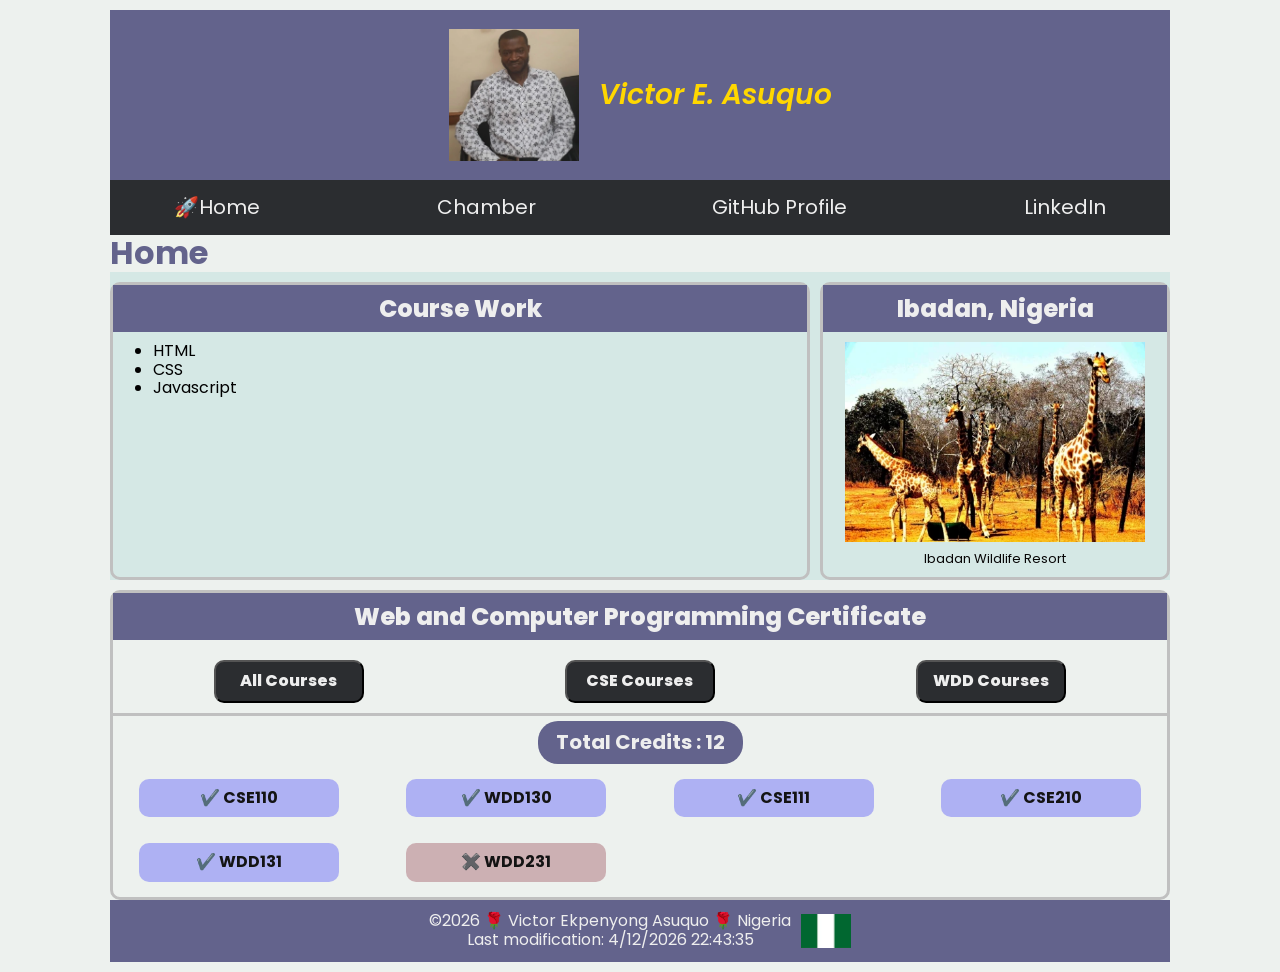
<file: index.html>
<!DOCTYPE html>
<html lang="en">
<head>
    <meta charset="utf-8">
    <meta name="viewport" content="width=device-width, initial-scale=1.0">
    <meta
      name="description"
      content="WDD 231 - Web Frontend Development I | Victor Asuquo | Course Home Page"
  >
  <meta name="author" content="Victor Asuquo">
  <link rel="preconnect" href="https://fonts.googleapis.com">
  <link rel="preconnect" href="https://fonts.gstatic.com" crossorigin>
  <link rel="shortcut icon" href="favicon.ico" type="image/x-icon">
  <link href="https://fonts.googleapis.com/css2?family=Poppins:wght@100;300;400;500&display=swap" rel="stylesheet">
  <link rel="stylesheet" href="styles/normalize.css">
  <link rel="stylesheet" href="styles/course.css">
  <script src="scripts/data.js" defer></script>
  <script src="scripts/course.js" defer></script>
  <title>WDD 231: Web Frontend Development I - Victor Asuquo</title>
</head>
<body>
    <header class="head">
        <div class="intro">
            <button id="menu" aria-label="menu"></button>
            <div class="intro2">
                <img src="images/victor.webp" alt="Victor Asuquo">
                <span class="name">Victor E. Asuquo</span>                        
            </div>            
        </div>
        <nav class="navbar">
            <a href="index.html" title="Homee" class="active">Home</a>
            <a href="index.html" title="Chamber">Chamber</a>
            <a href="https://vasuquo.github.io/wdd231" title="GitHub Profile">GitHub Profile</a>
            <a href="https://www.linkedin.com/in/victor-asuquo-7a004247" title="LinkedIn">LinkedIn</a>
        </nav>        
    </header>
    <main>
        <h1 id="h1tag">Home</h1>
        <div class="grid-container1">
            <section class="cwork">
              <h2 class="title">Course Work</h2>
              <div class="content">
                 <ul>
                    <li>HTML</li>
                    <li>CSS</li>
                    <li>Javascript</li>
                  </ul>  
              </div>                                          
            </section>
            <section class="place">
                <h2 class="title">Ibadan, Nigeria</h2>
                <img src="images/ibadanwild.webp" alt="Ibadan Wildlife">
                <p>Ibadan Wildlife Resort</p>
            </section>
        </div>        
        <section class="cert">
             <h2 class="title">Web and Computer Programming Certificate</h2>
             <div class="course-menu">
                <button class="all">All Courses</button>
                <button class="cse">CSE Courses</button>
                <button class="wdd">WDD Courses</button>
            </div>
            <p class="credit"></p>
            <div class="courses"></div>
         </section>
        
        
    </main>
    <footer>
        <div class="loc">
            <div>
                <p id="currentyear"></p>
                <p id="lastModified"></p>            
            </div>
            <img src="images/nigerian.webp" alt="Nigerian flag">            
        </div>        
        
    </footer>    
</body>
</html>
</file>
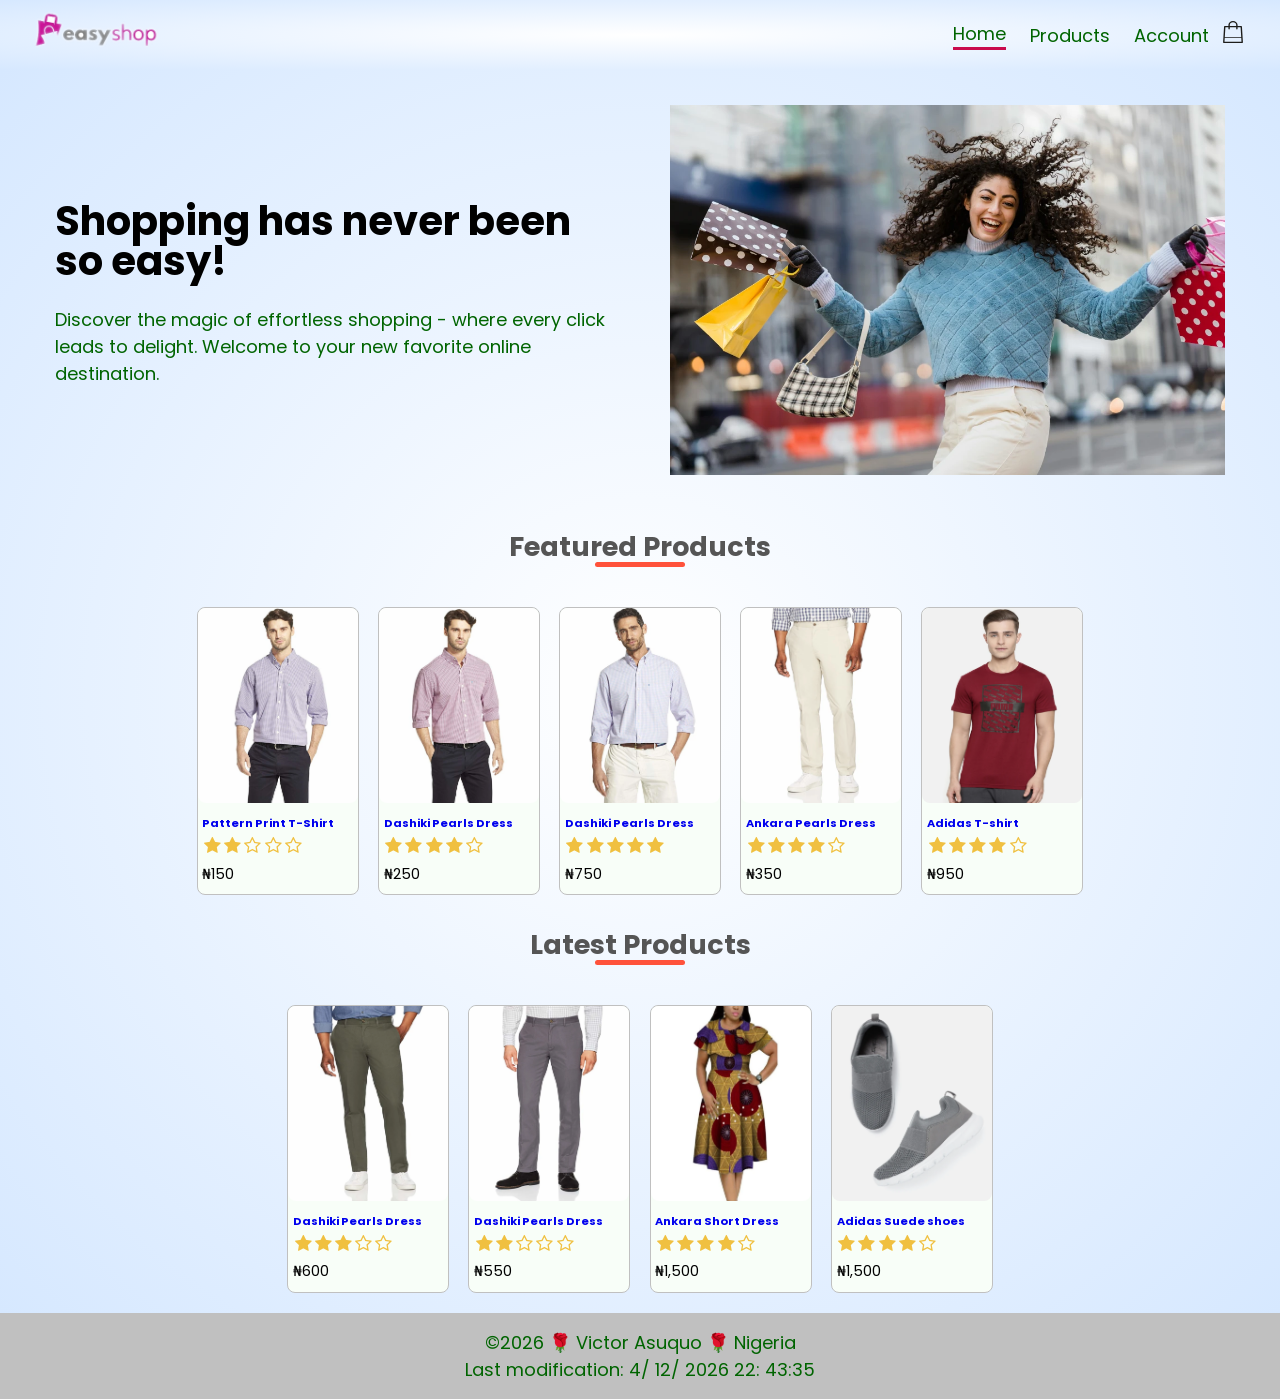
<file: project/index.html>
<!DOCTYPE html>
<html lang="en">
    <head>
        <title>eCommerce Website - Victor Asuquo</title>
        <meta charset="utf-8">
        <meta name="viewport" content="width=device-width, initial-scale=1">
        <meta name="description" content="WDD 231 Project - eCommerce Website - Victor Asuquo">
        <meta name="author" content="Victor Asuquo">
        <meta property="og:title" content="Easyshop eCommerce Website">
        <meta property="og:type" content="website">
        <meta property="og:url" content="https://vasuquo.github.io/wdd231/project">
        <meta property="og:image" content="https://vasuquo.github.io/wdd231/project/images/logo.webp">   
        <meta property="og:description" content="At EasyShopping we provide online shopping facilities, giving clients means to shop anywhere in the world that they are located.">    
        <link rel="icon" href="./favicon.ico" type="image/x-icon">
        <link rel="stylesheet" href="https://cdnjs.cloudflare.com/ajax/libs/font-awesome/4.7.0/css/font-awesome.min.css">
        <link rel="preconnect" href="https://fonts.googleapis.com">
        <link rel="preconnect" href="https://fonts.gstatic.com" crossorigin>
        <link href="https://fonts.googleapis.com/css2?family=Poppins:ital,wght@0,100;0,200;0,300;0,400;0,500;0,600;0,700;0,800;0,900;1,100;1,200;1,300;1,400;1,500;1,600;1,700;1,800;1,900&display=swap" rel="stylesheet">
        <link href="styles/ecommerce.css" rel="stylesheet">
        <script src="scripts/ecommerce.js" defer></script>
    </head>
    <body id="Home">
        <header>
            <div class="container">
                <a href="index.html"><img id="logo" src="images/logo.webp" alt="eCommerce Logo"></a>                                
                <div class="layer">
                    <nav>  
                        <ul class="navigation">
                            <li><a href="index.html" class="current">Home</a></li>
                            <li><a href="products.html">Products</a></li>
                            <li><a href="accounts.html">Account</a></li>                                        
                        </ul> 
                      </nav>
                      <div class="icons">
                        <a class="cart-link" href="cart.html"><img id="bag" src="images/cart.svg" alt="Cart"><span class="badge"></span></a> 
                        <img id="menu" src="images/hamburger.svg" alt="menu">
                        <div class="user"></div>  
                      </div>                                    
                </div>  
                             
            </div>            
        </header>
        <main>
            <div class="container">
                <section class="caption">
                    <div class="quote">  
                        <h1>Shopping has never been so easy!</h1>
                        <p>Discover the magic of effortless shopping - where every click leads to delight. Welcome to your new favorite online destination.</p>                        
                    </div>                
                    <div class="hero">
                        <picture>
                            <source media="(min-width: 1000px)" srcset="images/hero2-large.webp">
                            <source media="(min-width: 500px)" srcset="images/hero-medium.webp">
                            <img src="images/hero-small.webp" alt="eCommerce image" width="500" height="500">
                        </picture>
                    </div>
                </section>
                <section class="featured-products">
                    <h2 class="title">Featured Products</h2>
                    <div class="f-products center">
                    </div>
                </section>
                <section class="Latest-products">
                    <h2 class="title">Latest Products</h2>
                    <div class="l-products center">
                    </div>
                </section>
            </div>            
        </main>
        <footer>
            <div class="container">
                <p id="copyright"></p>
                <p id="modification"></p>
            </div>            
        </footer>    
    </body>
</html>
</file>
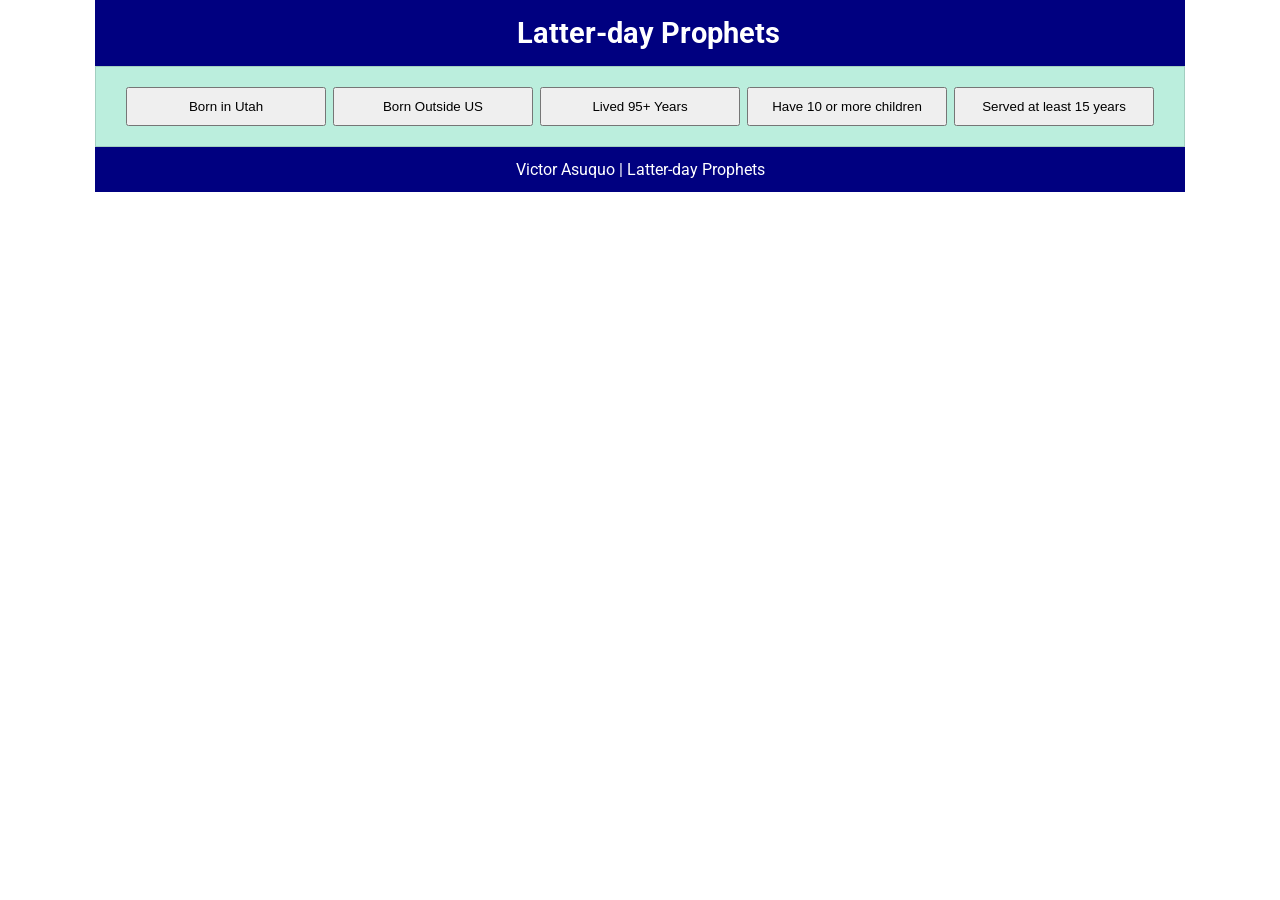
<file: prophets.html>
<!DOCTYPE html>
<html lang="en">
<head>
    <meta charset="utf-8">
    <meta name="viewport" content="width=device-width, initial-scale=1.0">
    <meta
      name="description"
      content="WDD 231 - Web Frontend Development I | Victor Asuquo | Latter-day Prophets"
  >
  <meta name="author" content="Victor Asuquo">
  <link rel="preconnect" href="https://fonts.googleapis.com">
  <link rel="preconnect" href="https://fonts.gstatic.com" crossorigin>
  <link href="https://fonts.googleapis.com/css2?family=Roboto:ital,wght@0,100..900;1,100..900&display=swap" rel="stylesheet">
  <link rel="stylesheet" href="./styles/prophets.css">
  <script src="./scripts/prophets.js" defer></script>
  
</head>
<body>
    <header>
        <h1>Latter-day Prophets</h1>
      </header>
      <main>
        <div class="btns">
            <button class="btn1">Born in Utah</button>
            <button class="btn2">Born Outside US</button>
            <button class="btn3">Lived 95+ Years</button>
            <button class="btn4">Have 10 or more children</button>
            <button class="btn5">Served at least 15 years</button>
        </div>
        <div id="cards"></div>
      </main>
      <footer>
        Victor Asuquo | Latter-day Prophets
      </footer>
    
</body>
</html>
</file>
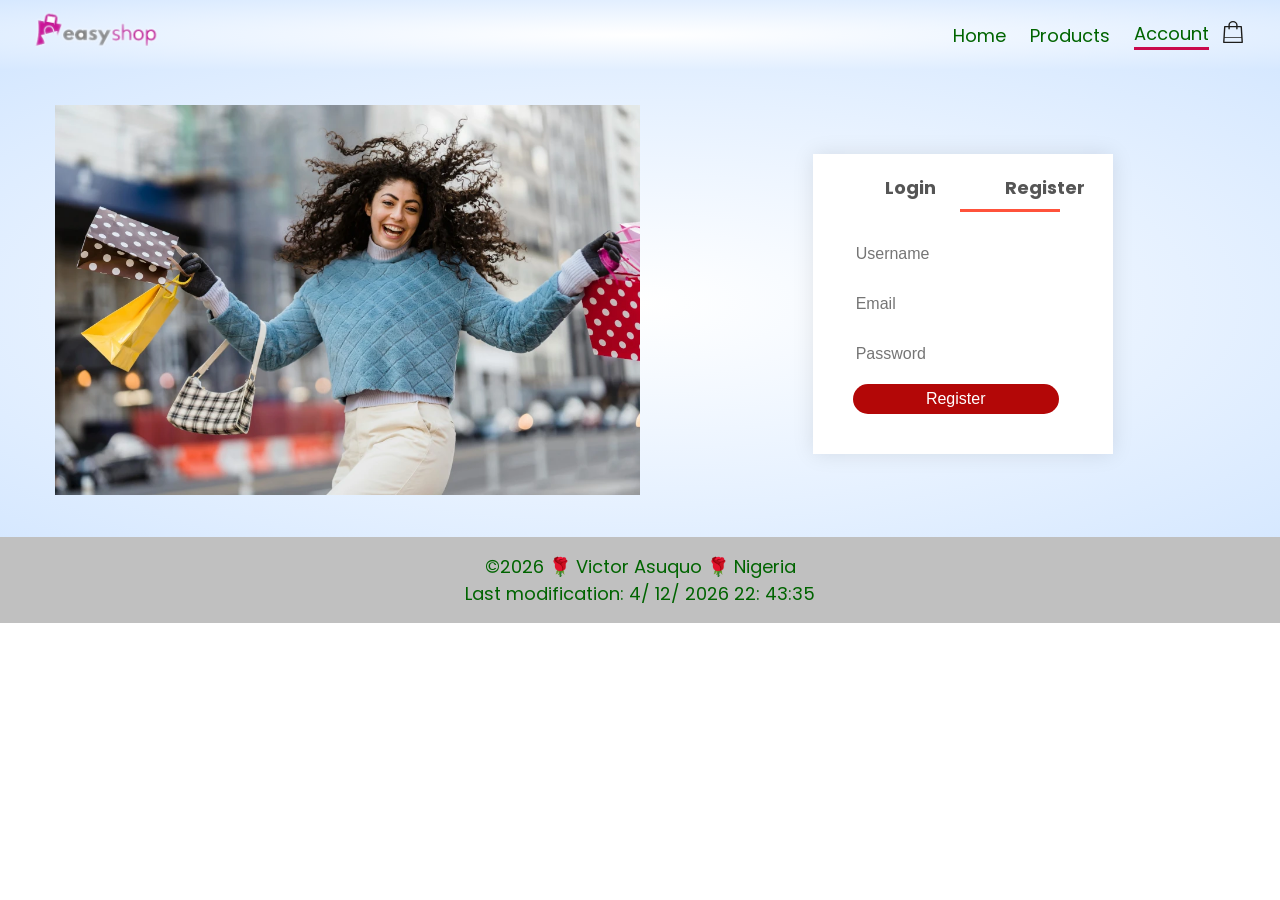
<file: project/accounts.html>
<!DOCTYPE html>
<html lang="en">
    <head>
        <title>eCommerce Website - Victor Asuquo</title>
        <meta charset="utf-8">
        <meta name="description" content="WDD 231 Project - eCommerce Website - Victor Asuquo">
        <meta name="author" content="Victor Asuquo">
        <meta property="og:title" content="Easyshop eCommerce Website">
        <meta property="og:type" content="website">
        <meta property="og:url" content="https://vasuquo.github.io/wdd231/project">
        <meta property="og:image" content="https://vasuquo.github.io/wdd231/project/images/logo.webp">   
        <meta property="og:description" content="At EasyShopping we provide online shopping facilities, giving clients means to shop anywhere in the world that they are located.">
        <link rel="icon" href="./favicon.ico" type="image/x-icon">
        <link rel="preconnect" href="https://fonts.googleapis.com">
        <link rel="preconnect" href="https://fonts.gstatic.com" crossorigin>
        <link href="https://fonts.googleapis.com/css2?family=Poppins:ital,wght@0,100;0,200;0,300;0,400;0,500;0,600;0,700;0,800;0,900;1,100;1,200;1,300;1,400;1,500;1,600;1,700;1,800;1,900&display=swap" rel="stylesheet">
        <link href="styles/ecommerce.css" rel="stylesheet">
        <script src="scripts/ecommerce.js" defer></script>
    </head>
    <body id="Accounts">
        <header>
            <div class="container">
                <a href="index.html"><img id="logo" src="images/logo.webp" alt="eCommerce Logo"></a>  
                <div class="layer">
                    <nav>  
                        <ul class="navigation">
                            <li><a href="index.html">Home</a></li>
                            <li><a href="products.html">Products</a></li>
                            <li><a href="accounts.html" class="current">Account</a></li>                                        
                        </ul> 
                      </nav>
                      <div class="icons">
                        <a class="cart-link" href="cart.html"><img id="bag" src="images/cart.svg" alt="Cart"><span class="badge"></span></a> 
                        <img id="menu" src="images/hamburger.svg" alt="menu">
                        <div class="user"></div>  
                      </div>                                    
                </div>                               
            </div>            
        </header>
        <main>
            <div class="container">
                <section class="caption">                    
                    <div class="hero">
                        <picture>
                            <source media="(min-width: 1000px)" srcset="images/hero2-large.webp">
                            <source media="(min-width: 500px)" srcset="images/hero-medium.webp">
                            <img src="images/hero-small.webp" alt="eCommerce image" width="500" height="500">
                        </picture>
                    </div>
                    <div class="form-container">  
                        <div class="form-btn">
                            <span id="login">Login</span>
                            <span id="register">Register</span>
                            <hr id="indicator">
                        </div>
                        <form id="LoginForm" action="">
                            <input type="text" id="username" name="username" placeholder="Username" required>
                            <input type="password" name="password" placeholder="Password" required>
                            <input type="submit" name="login" value="Login" class="btn">
                            <a href="">Forget password</a>
                        </form>
                        <form id="RegForm" action="" method="get">
                            <input id="output" type="hidden">
                            <input type="text" name="username" placeholder="Username" required>
                            <input type="email" name="email" placeholder="Email" required>
                            <input type="password" name="password" placeholder="Password" required>
                            <input type="submit" name="register" value="Register" class="btn">                            
                        </form>
                    </div>                
                </section>                
            </div>            
        </main>
        <footer>
            <div class="container">
                <p id="copyright"></p>
                <p id="modification"></p>
            </div>            
        </footer>    
    </body>
</html>
</file>
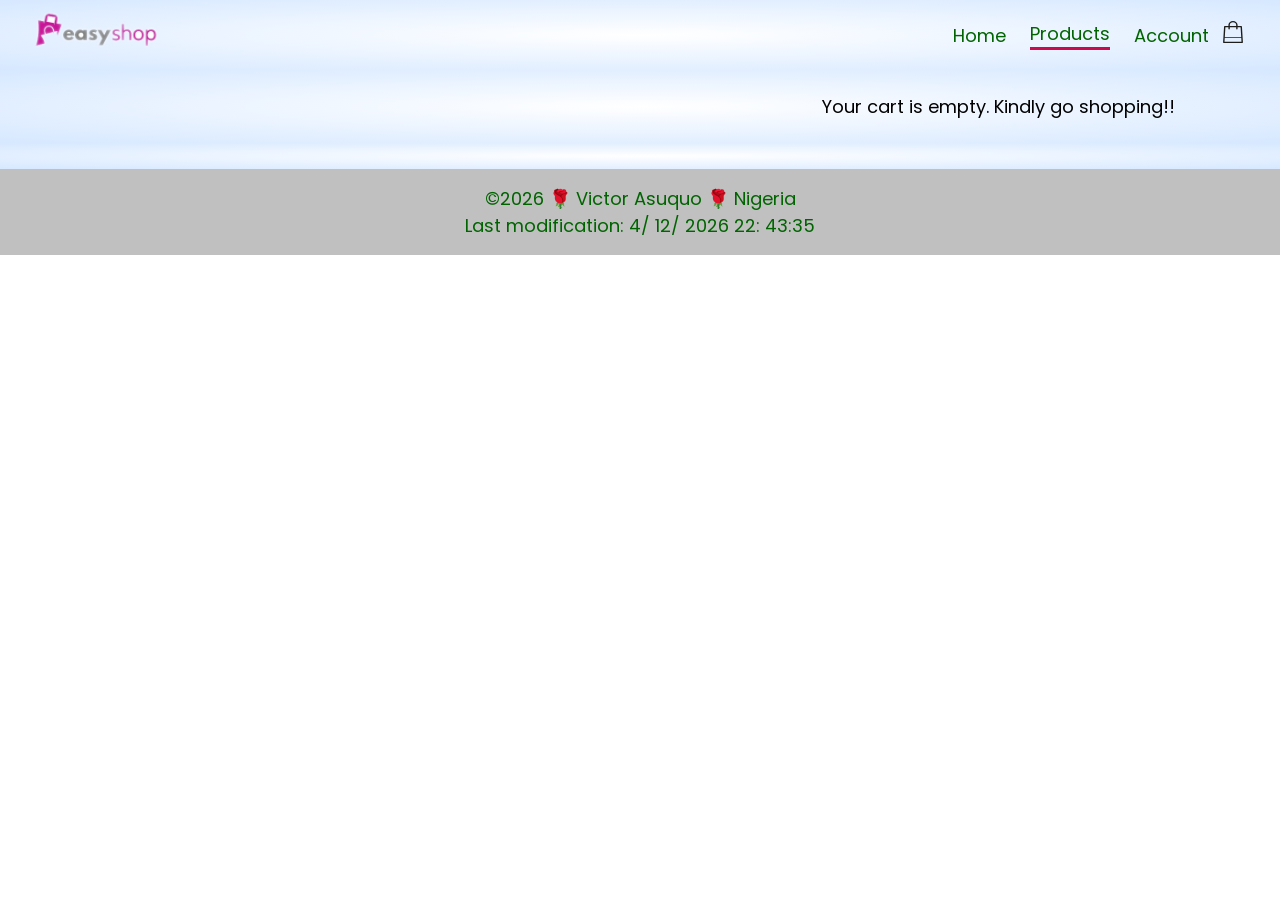
<file: project/cart.html>
<!DOCTYPE html>
<html lang="en">
    <head>
        <title>eCommerce Website - Victor Asuquo</title>
        <meta charset="utf-8">
        <meta name="viewport" content="width=device-width, initial-scale=1">
        <meta name="description" content="WDD 231 Project - eCommerce Website - Victor Asuquo">
        <meta name="author" content="Victor Asuquo">
        <meta property="og:title" content="Easyshop eCommerce Website">
        <meta property="og:type" content="website">
        <meta property="og:url" content="https://vasuquo.github.io/wdd231/project">
        <meta property="og:image" content="https://vasuquo.github.io/wdd231/project/images/logo.webp">   
        <meta property="og:description" content="At EasyShopping we provide online shopping facilities, giving clients means to shop anywhere in the world that they are located.">
        <link rel="icon" href="./favicon.ico" type="image/x-icon">
        <link rel="preconnect" href="https://fonts.googleapis.com">
        <link rel="preconnect" href="https://fonts.gstatic.com" crossorigin>
        <link href="https://fonts.googleapis.com/css2?family=Poppins:ital,wght@0,100;0,200;0,300;0,400;0,500;0,600;0,700;0,800;0,900;1,100;1,200;1,300;1,400;1,500;1,600;1,700;1,800;1,900&display=swap" rel="stylesheet">
        <link href="styles/ecommerce.css" rel="stylesheet">
        <script src="scripts/ecommerce.js" defer></script>
    </head>
    <body id="Cart">
        <header>
            <div class="container">
                <a href="index.html"><img id="logo" src="images/logo.webp" alt="eCommerce Logo"></a>                                
                <div class="layer">
                    <nav>  
                        <ul class="navigation">
                            <li><a href="index.html">Home</a></li>
                            <li><a href="products.html" class="current">Products</a></li>
                            <li><a href="accounts.html">Account</a></li>                                        
                        </ul> 
                      </nav>
                      <div class="icons">
                        <a class="cart-link" href="cart.html"><img id="bag" src="images/cart.svg" alt="Cart"><span class="badge"></span></a>                        
                        <img id="menu" src="images/hamburger.svg" alt="menu"> 
                        <div class="user"></div>                         
                      </div> 
                                                         
                </div>                              
            </div>            
        </header>
        <main>
            <div class="container  cart-page">
                <table>
                    
                </table>

            </div>
            <div class="container cart-page total-price">
                <table></table>
            </div>
        
        </main>
        <footer>
            <div class="container">
                <p id="copyright"></p>
                <p id="modification"></p>
            </div>            
        </footer>        
    </body>
</html>
</file>
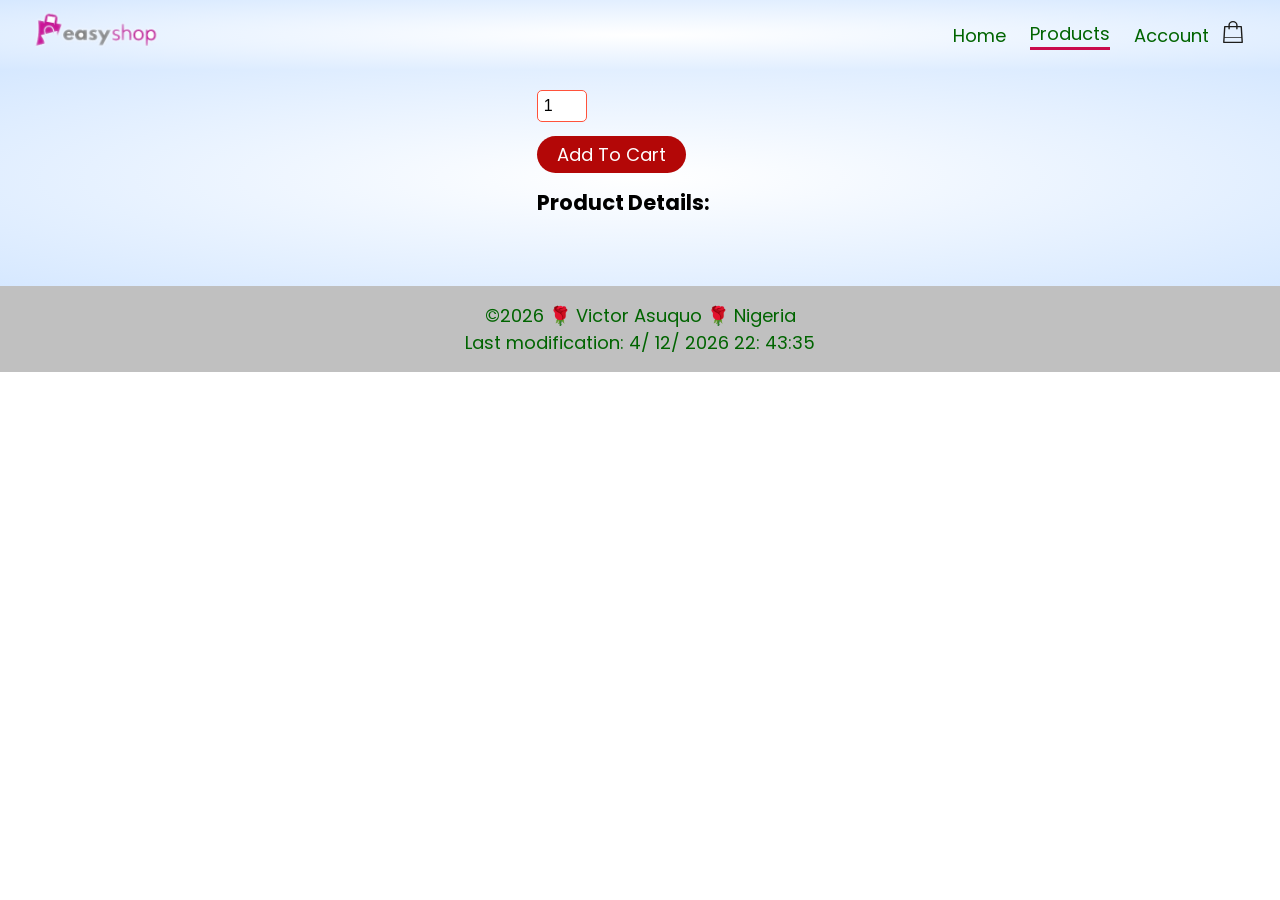
<file: project/product.html>
<!DOCTYPE html>
<html lang="en">
    <head>
        <title>eCommerce Website - Victor Asuquo</title>
        <meta charset="utf-8">
        <meta name="viewport" content="width=device-width, initial-scale=1">
        <meta name="description" content="WDD 231 Project - eCommerce Website - Victor Asuquo">
        <meta name="author" content="Victor Asuquo">
        <meta property="og:title" content="Easyshop eCommerce Website">
        <meta property="og:type" content="website">
        <meta property="og:url" content="https://vasuquo.github.io/wdd231/project">
        <meta property="og:image" content="https://vasuquo.github.io/wdd231/project/images/logo.webp">   
        <meta property="og:description" content="At EasyShopping we provide online shopping facilities, giving clients means to shop anywhere in the world that they are located.">
        <link rel="icon" href="./favicon.ico" type="image/x-icon">
        <link rel="stylesheet" href="https://cdnjs.cloudflare.com/ajax/libs/font-awesome/4.7.0/css/font-awesome.min.css">
        <link rel="preconnect" href="https://fonts.googleapis.com">
        <link rel="preconnect" href="https://fonts.gstatic.com" crossorigin>
        <link href="https://fonts.googleapis.com/css2?family=Poppins:ital,wght@0,100;0,200;0,300;0,400;0,500;0,600;0,700;0,800;0,900;1,100;1,200;1,300;1,400;1,500;1,600;1,700;1,800;1,900&display=swap" rel="stylesheet">
        <link href="styles/ecommerce.css" rel="stylesheet">
        <script src="scripts/ecommerce.js" defer></script>
    </head>
    <body id="Product">
        <header>
            <div class="container">
                <a href="index.html"><img id="logo" src="images/logo.webp" alt="eCommerce Logo"></a>                                
                <div class="layer">
                    <nav>  
                        <ul class="navigation">
                            <li><a href="index.html">Home</a></li>
                            <li><a href="products.html" class="current">Products</a></li>
                            <li><a href="accounts.html">Account</a></li>                                        
                        </ul> 
                      </nav>
                      <div class="icons">
                        <a class="cart-link" href="cart.html"><img id="bag" src="images/cart.svg" alt="Cart"><span class="badge"></span></a> 
                        <img id="menu" src="images/hamburger.svg" alt="menu">
                        <div class="user"></div> 
                      </div>                                    
                </div> 
                             
            </div>            
        </header>
        <main>
            <div class="container">
                    <section class="show-case">
                    <div class="product-img">                        
                    </div>
                    <div class="product-details"> 
                        <h1></h1> 
                        <h3 class="price"></h3> 
                        <h4 class="rating"></h4>                   
                        <input type="number" value="1" id="qty" name="qty">
                        <a href="" class="btn">Add To Cart</a>                                                                            
                        <h3 class="pd">Product Details:</h3>
                        <p></p>
                    </div>                                    
                </section>
            </div>            
        </main>
        <footer>
            <div class="container">
                <p id="copyright"></p>
                <p id="modification"></p>
            </div>            
        </footer>    
    </body>
</html>
</file>
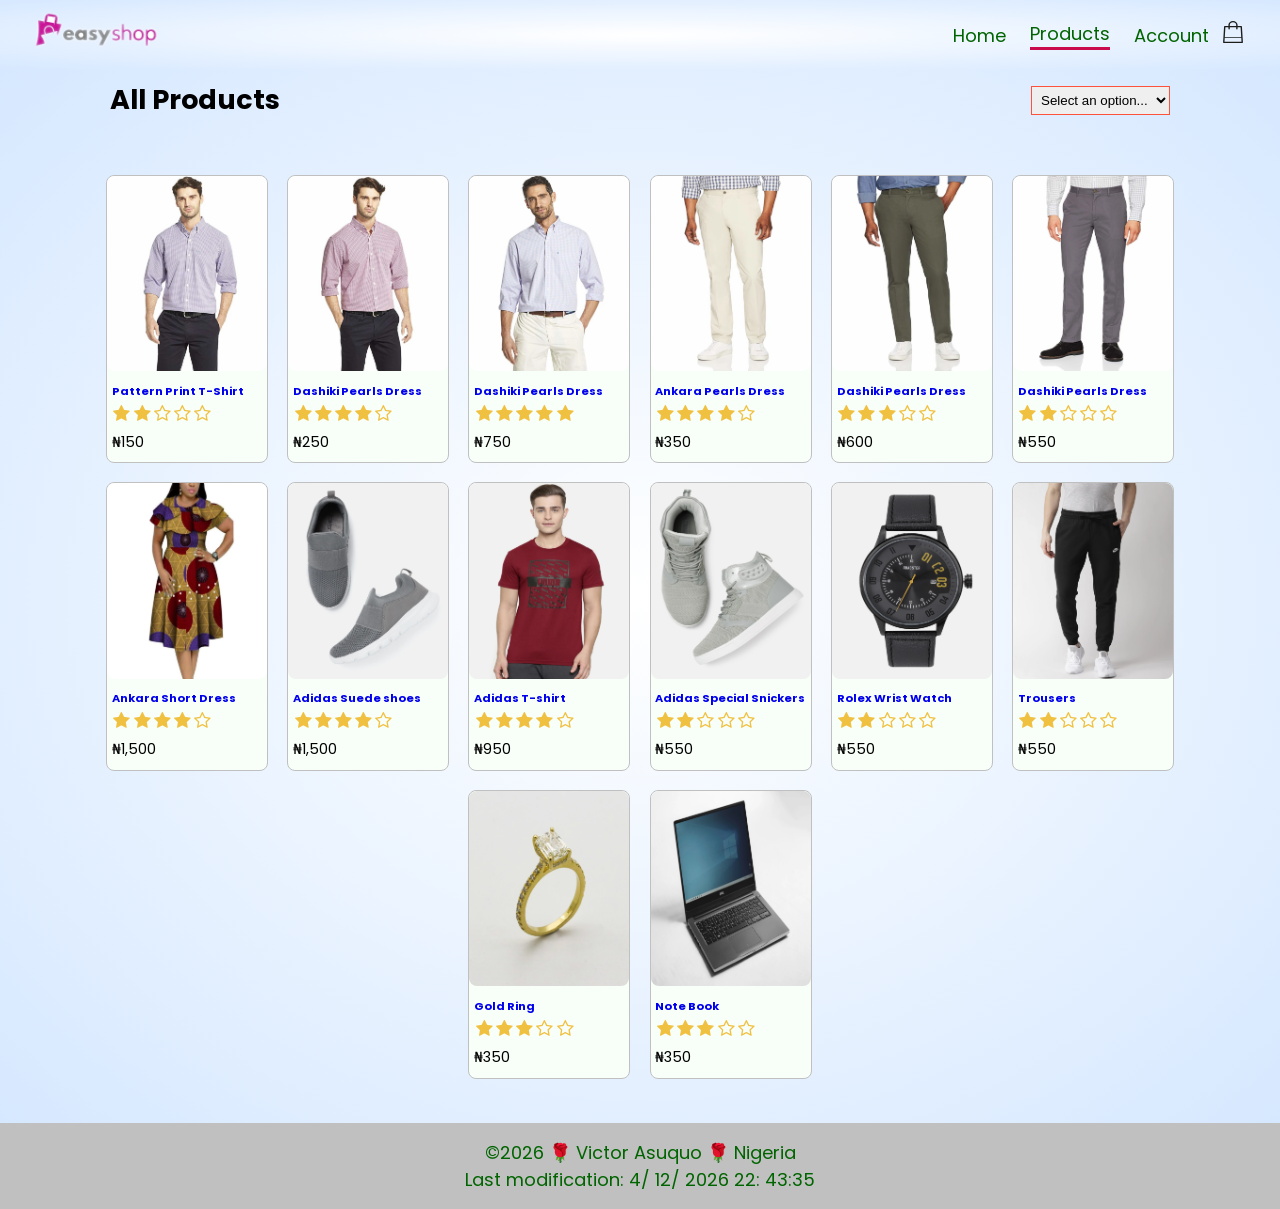
<file: project/products.html>
<!DOCTYPE html>
<html lang="en">
    <head>
        <title>eCommerce Website - Victor Asuquo</title>
        <meta charset="utf-8">
        <meta name="viewport" content="width=device-width, initial-scale=1">
        <meta name="description" content="WDD 231 Project - eCommerce Website - Victor Asuquo">
        <meta name="author" content="Victor Asuquo">
        <meta property="og:title" content="Easyshop eCommerce Website">
        <meta property="og:type" content="website">
        <meta property="og:url" content="https://vasuquo.github.io/wdd231/project">
        <meta property="og:image" content="https://vasuquo.github.io/wdd231/project/images/logo.webp">   
        <meta property="og:description" content="At EasyShopping we provide online shopping facilities, giving clients means to shop anywhere in the world that they are located.">
        <link rel="stylesheet" href="https://cdnjs.cloudflare.com/ajax/libs/font-awesome/4.7.0/css/font-awesome.min.css">
        <link rel="icon" href="./favicon.ico" type="image/x-icon">
        <link rel="preconnect" href="https://fonts.googleapis.com">
        <link rel="preconnect" href="https://fonts.gstatic.com" crossorigin>
        <link href="https://fonts.googleapis.com/css2?family=Poppins:ital,wght@0,100;0,200;0,300;0,400;0,500;0,600;0,700;0,800;0,900;1,100;1,200;1,300;1,400;1,500;1,600;1,700;1,800;1,900&display=swap" rel="stylesheet">
        <link href="styles/ecommerce.css" rel="stylesheet">
        <script src="scripts/ecommerce.js" defer></script>
    </head>
    <body id="Products">
        <header>
            <div class="container">
                <a href="index.html"><img id="logo" src="images/logo.webp" alt="eCommerce Logo"></a>                                
                <div class="layer">
                    <nav>  
                        <ul class="navigation">
                            <li><a href="index.html">Home</a></li>
                            <li><a href="products.html" class="current">Products</a></li>
                            <li><a href="accounts.html">Account</a></li>                                        
                        </ul> 
                      </nav>
                      <div class="icons">
                        <a class="cart-link" href="cart.html"><img id="bag" src="images/cart.svg" alt="Cart"><span class="badge"></span></a> 
                        <img id="menu" src="images/hamburger.svg" alt="menu">
                        <div class="user"></div>  
                      </div>                                    
                </div>
                             
            </div>            
        </header>
        <main>
            <div class="container">
                <div class="row">
                    <h2>All Products</h2>
                    <select name="category" id="category">
                        <option value="all">Select an option...</option>
                        <option value="mens">Men's Ware</option>
                        <option value="womens">Women's ware</option>
                        <option value="jewelries">Jewelries</option>
                        <option value="electronics">Electronics</option>
                        <option value="shoes">Shoes</option>                        
                        <option value="watches">Watches</option>
                    </select>
                </div>
                <section class="all-products caption">    
                    <div class="a-products center">
                    </div>
                </section>
                <dialog id="productDialog">                    
                        <section class="show-case">
                            <div class="product-img">                        
                            </div>
                            <div class="product-details"> 
                                <h1></h1> 
                                <h3 class="price"></h3> 
                                <h4 class="rating"></h4>                   
                                <input type="number" value="1" id="qty" name="qty">
                                <a href="" class="btn">Add To Cart</a>                                                                            
                                <h3 class="pd">Product Details:</h3>
                                <p></p>
                            </div>                                    
                        </section>
                        <button>x</button>                                       
                </dialog>
            </div>            
        </main>
        <footer>
            <div class="container">
                <p id="copyright"></p>
                <p id="modification"></p>
            </div>            
        </footer>    
    </body>
</html>
</file>
<file: styles/course.css>
* {
  padding: 0;
  margin: 0;
  box-sizing: border-box;
}

:root {
--body-color: #eee;
--footer-color: #f1e20adf;
--bg-color:  rgb(99, 99, 140);
--btn-bg-color: rgba(34, 36, 39, 0.953);
--hover-color: rgba(13, 175, 162, 0.788);
--body-bg: rgba(236, 240, 237, 0.911);
--active-color: gold;
}

.poppins-thin {
  font-family: "Poppins", sans-serif;
  font-weight: 100;
  font-style: normal;
}

.poppins-light {
  font-family: "Poppins", sans-serif;
  font-weight: 300;
  font-style: normal;
}

.poppins-regular {
  font-family: "Poppins", sans-serif;
  font-weight: 400;
  font-style: normal;
}

.poppins-medium {
  font-family: "Poppins", sans-serif;
  font-weight: 500;
  font-style: normal;
}

body {
  max-width: 1060px;
  color: var(--body-color);
  margin: 10px auto;
  background-color: var(--body-bg);
  font-family: "Poppins", sans-serif;
  font-size: 16px;
}

.intro {
  display: flex;
  flex-direction: column;
  background: var(--bg-color);
  height: 150px;
}

#menu {
  font-size: 1.4rem;
  border: 0;
  background: none;
  color: var(--body-color);
  align-self: flex-end;
}
  
#menu::before {
  content: "☰";
}
  
#menu.open::before {
  content: "❎";
}

#h1tag {
  color: var(--bg-color);
  margin: 0;
}

#h1tag h1 {
  font-size: 20px;
}
        
.intro img {
  width: 120px;
}

.name {
  color: var(--active-color);
  font-size: 28px;
  font-style: italic;
  font-weight: 600;
}

.intro2 {
  display: flex;
  flex-direction: row;
  justify-content: space-around;
  align-items: center;
}

.intro2 h1 {
  font-size: 24px;
}

.navbar {
  padding: 1rem 4rem;
  font-size: 20px;
  display: flex;
  flex-direction: column;
  background-color: var(--bg-color);
  align-items: flex-end;
}

.navbar a {
  display: none;
  text-decoration: none;
  color: var(--body-color);
}

.navbar a:hover, .navbar a:active {
  font-weight: 500;
  color: var(--hover-color);
}


.open a {
display: block;
padding: 0.65rem;
text-align: right;
text-decoration: none;
transition: 0.5s;
}
.cwork, .place, .cert {
  margin-top: 10px;
}

.content {
  height: 150px;
}

.cwork h2, .place h2, .cert h2 {
  background-color: var(--bg-color);
}


.cwork, .place, .cert {
  border: silver solid;
  border-radius: 10px;
}


.place {
  display: flex;
  flex-direction: column;
}

.title {
  font-weight: 800;
  text-align: center;
  padding: 10px 0;
  margin-bottom: 10px;
}

.content {
  color: black;
  margin-left: 40px;
}


.place img {
  width: 300px;
  align-self: center;
}

.place p {
  font-size: small;
  color: rgb(7, 6, 6);
  text-align: center;
  margin: 10px 0;
}

.course-menu {
  display: flex;
  justify-content: space-around;
  align-items: center;
  padding: 10px 0;
  border-bottom: silver solid;
}

button {
  width: 150px;
  background-color: var(--btn-bg-color);
  color: var(--body-color);
  padding: 10px 10px;
  font-weight: 800;
  cursor: pointer;
  border-radius: 10px;
}

button:hover {
  background: var(--hover-color);
}

.courses {       
  display: block;
  margin: 10px 0;
}


footer {
padding: 0.8rem;
background: var(--bg-color);
}

footer p {
color: var(--body-color);
text-align: center;
}

footer img {
  width: 50px;
}

.loc {
  display: flex;
  align-items: center;
  justify-content: center;
  gap: 10px;
}

#lastModified {
color: var(--body-color);
}

.grid-container1 {
  display: grid;
  grid-template-columns: 1fr;
  column-gap: 10px;
}

.credit {
  padding: 10px 18px;
  background-color: var(--bg-color);
  color: var(--body-color);
  text-align: center;
  max-width: fit-content;
  border-radius: 20px;
  margin: 5px auto;
  font-weight: 700;
  font-size: 20px;
  width: 250px;
}

.box {
  padding: 10px;
  margin: 5px;
  text-align: center;
  font-weight: 700;
  
}

.box1 {
  background-color: rgba(0, 0, 255, 0.265);
  color: #141414;
  border-radius: 10px;
}

.box2 {
  background-color: rgba(117, 5, 24, 0.274);
  color: #131313;
  border-radius: 10px;
}

.active::before { 
	content: "🚀";  
}


@media screen and (min-width: 600px) { 

  .box1, .box2 {
    width: 200px;
  }

  .intro {
    display: flex;
    align-items: center;
    justify-content: center;
    gap: 20px;
    background: var(--bg-color);
    height: 170px;
  }

  .intro2 {
    gap: 20px;
  }

  .intro2 h1 {
    font-size: 32px;
  }
        
  
  .intro img {
    width: 130px;
  }
  
  
  #menu {
    display: none; 
  }

  .navbar {
      padding: 1rem 4rem;
      font-size: 20px;
      background-color: rgba(34, 36, 39, 0.953);
      display: flex;
      flex-direction: row;
      justify-content: space-between;
      align-items: center;
    }

  .navbar a {
      display: block;
      text-decoration: none;
      color: #eee;
    }

    .grid-container1 {
      display: grid;
      grid-template-columns: 2fr 1fr;
      gap: 10px;
      background-color: rgba(102, 184, 184, 0.171);
    }

    .courses {       
      justify-items: center;
      display: grid;
      gap: 1rem;
      grid-template-columns: repeat(auto-fit, minmax(250px, 1fr));
  }
}
</file>
<file: project/styles/ecommerce.css>
:root {
    --primary-color: darkgreen;
    --secondary-color: #555;
    --underline-color: #ff523b;
    --rating-color: #f0c040;
    --btn-bg-color: #b30707;
    --btn-color: #fff;
    --footer-bg-color: #00008b;
    --form-border:  #c0c0c0;
    --card-border: 0.1rem #c0c0c0 solid;
    --card-bg-color: #f8fef8;
}

* {
    margin: 0;
    padding: 0;
    box-sizing: border-box;
}

body {    
    font-family: 'Poppins', sans-serif;
    font-size: 18px;
    
    
}

.container {        
    padding: 10px 30px;   
    max-width: 1300px;     
    margin: 0 auto;    
    background: radial-gradient(#fff, rgb(214, 232, 255)); 
      
}

header .container img {
    width: 130px;
    height: auto;
    cursor: pointer;
}

header .container {        
    display: flex;
    flex-direction: row;
    align-items: center;
    justify-content: space-between;   
}


.layer {
    display: flex;
    flex-direction: row;
    align-items: center;
}

.icons {
    display: flex;
    flex-direction: row;
    align-items: center;
    justify-content: right;
}

.user {
    padding-left: 5px;
    color: var(--primary-color);
    display: inline-block;
    position: relative;
}

.user-content {
    display: none;
    position: absolute;
    right: 0;
    z-index: 1;
}

.user:hover .user-content {
    display: block;
}

nav {
    position: relative;
}

.navigation {        
    position: absolute; 
    top: 1rem;
    right: -4.5rem;
    display: flex;
    flex-direction: column; 
    list-style: none;   
}

.navigation li {
    padding: 0 12px;
}


#bag {
    width: 24px;
    cursor: pointer;  
}

#menu {
    width: 55px;
    cursor: pointer;
}

.navigation li a {
  display: none;
  text-align: right;
  text-decoration: none;
  color: var(--primary-color);
}

.caption.open {
    padding-top: 100px;
}

.open li a {
	display: block;    
}

.quote a {
    text-decoration: none;
}

p {
    color: var(--primary-color);
}

.caption {
    display: flex;
    flex-direction: column;
    align-items: center; 
    text-align: center;    
}

.hero {
    width: 50%;
}

.hero img {
    width: 100%;
    height: 100%;
    object-fit: cover;
}

.quote {
    flex-basis: 50%;
}

.quote h1 {
    font-size: 40px;
    line-height: 40px;
    margin-bottom: 25px;
}
a {
    text-decoration: none;
}
.btn {
    display: inline-block;
    background-color: var(--btn-bg-color);
    color: var(--btn-color);
    padding: 5px 20px;
    margin: 30px 0;
    border-radius: 30px;
    transition: 0.5s;
    cursor: pointer;
}


.btn:hover {
    background: #563434;
}

.featured-products, .Latest-products, .all-products {
    margin-top: 20px;
}

.f-products, .l-products, .a-products {
    display: flex;
    flex-direction: column;
    flex-wrap: wrap;
    align-items: center;
    justify-content: center;
}
.card a img {
    border-radius: 0.5rem;
}

.card img.medium {
    max-width: 10rem;
    width: 100%;
} 

.card {
    border: var(--card-border);
    background-color: var(--card-bg-color);
    border-radius: 0.5rem;
    margin: .6rem;
    transition: transform 0.5s;
    cursor: pointer;
}

.card:hover {
    transform: translateY(-5px);
}


.card h2 {
    font-size: .7rem;
}

.card-body {
    padding: .3rem;
}

.card-body a {
    text-decoration: none;
}

.price {
    font-size: .9rem;
}

.rating span {
    color: var(--rating-color);
    margin: 0.1rem;
}

.card-body > * {
    margin-bottom: 0.3rem;
}


.title {
    text-align: center;
    margin-bottom: 30px;
    position: relative;
    color: var(--secondary-color);
}

.title::after {
    content: "";
    background: var(--underline-color);
    width: 90px;
    height: 5px;
    border-radius: 5px;
    bottom: 0;
    left: 50%;
    transform: translateX(-50%);
    position: absolute;
}

.checked {
    color: var(--rating-color);
}

.navigation a.current {
    border-bottom: 3px solid #c90a4d;
}



.active::after {
    content: "";
    background: var(--underline-color);
    width: 60px;
    height: 3px;
    border-radius: 3px;
    bottom: 0;
    position: absolute;
}

footer .container {
    background-color: #c0c0c0;
    padding: 1rem 0;
    text-align: center;
    font-weight: normal;
    background: radial-gradient(#c0c0c0,  #c0c0c0); 
}

/* Accounts Page   */

.form-container {
    text-align: center;
    background-color: var(--btn-color);
    width: 300px;
    height: 300px;
    padding: 20px 0;
    box-shadow: 0 0 20px 0px rgba(0,0,0,0.1);
    position: relative;
    margin: auto;
    overflow: hidden;
}

.form-container span {
    font-weight: bold;
    padding: 0 10px;
    display: inline-block;
    color: var(--secondary-color);
    width: 100px;
    cursor: pointer;
}

.form-btn {
    display: inline-block;
}

#register {
    padding-left: 40px;
}


.form-container form {
    max-width: 300px;
    padding: 0 40px;
    position: absolute;
    top: 70px;
    transition: transform 1s;
    
}

form input[type="text"],
form input[type="password"],
form input[type="email"] {
    display: block;
    border-radius: 6px;
    padding: .20rem;
    width: 100%;
    height: 40px;
    max-width: 300px;
    font-size: 16px;
    margin: 10px 0;
    border: var(--form-border);    
}

form input:focus[type="text"],
form input:focus[type="password"],
form input:focus[type="email"] {
    outline: none;
}


form .btn {
    width: 100%;
    height: 30px;
    border: none;
    cursor: pointer;
    margin: 10px 0;
    display: block;  
    font-size: 16px;  
}

form .btn:focus {    
    outline: none;
}

form a {
    font-size: 14px;
    text-decoration: none;
}

#LoginForm {
    left: -300px;
}

#RegForm {
    left: 0;
}

#indicator {
    width: 100px;
    border: none;
    background-color: var(--underline-color);
    height: 3px;
    margin-top: 8px;
    transform: translateX(100px);
    transition: transform 1s;
}

#category {
    padding: 5px;
    border: 1px #ff523b solid;
}

#category:focus {
    outline: none;
}

.row {
    display: flex;
    flex-direction: column;
    align-items: center;
}

/* Product Details  */

.product-img img {
    width: 100%;
    max-width: 250px;
}

.product-details h3, .product-details h4 {
    margin-bottom: 10px;
}

.product-details input {
    display: block;
    padding: 6px;
    width: 50px;
    font-size: 16px;
    margin-bottom: -1rem;
    border: 1px #ff523b solid;
    border-radius: 5px;
}

.product-details .btn {
    display: inline-block;
}

.pd {
    margin-top: -1rem
}

.product-details input:focus {
    outline: none;
}

/* Cart  */
.cart-page {
    padding: 13px 100px;
}

.badge {
    background-color: #ff523b;
    color: #ffffff;
    border-radius: 50%;
    padding: 0.1rem 0.5rem;
    margin-left: -1rem;
    margin-top: -20px;
    font-size: 0.8rem;
}

.empty {
    text-align: center;
}

.cart-page {
    display: flex;
    flex-direction: column;
    flex-wrap: wrap;
    align-items: center;
    justify-content: center;
}

table {
    width: 100%;
    border-collapse: collapse;
}

th {
    text-align: left;
    padding: 5px;
    background-color: #ff523b;
    color: #fff;
    font-weight: normal;
}

td {
    padding: 10px 5px;
    align-content: center;
}

td a {
    color: #ff523b;
    font-size: 12px;
    font-weight: 500;

}

.more {
    display: flex;
    align-items:  center;
    flex-direction: column;
}

.more a {      
    color: var(--primary-color);
    font-weight: 500;
}

td img {
    width: 80px;
    height: 80px;
    margin-right: 10px;
}

td:last-child, th:last-child {
    text-align: right;
}

.total-price table{
    border-top: #ff523b 3px solid;
    width: 100%;
    max-width: 400px;
}

.total-price .btn {
    margin-top: -1rem;
    font-size: 12px;
}

.cart-page p {
    display: none;
}

.cart-page.open {
    padding-top: 100px;
}

dialog {
    width: 800px;
    padding: 20px;
    border: none;
    border-radius: 10px;
    box-shadow: 0 5px 15px rgba(0, 0, 0, 0.3);
    text-align: center;
    background: var(--body-color);
    color: var(--footer-color);
    position: fixed;
    top: 50%;
    left: 50%;
    transform: translate(-50%, -50%);
  }
  dialog::backdrop {
    background: rgba(34, 1, 1, 0.5);
  }
  
  dialog div {
    display: flex;
    justify-content: space-between;
    border-bottom: var(--body-color) 2px solid;
    margin-bottom: 10px;
  }
  
  dialog div button {
    font-size: 40px;
    font-weight: 600;
    background: none;
    border: none;
    color: var(--finder-color);
    cursor: pointer;
  }
  


@media screen and (min-width: 600px) {

    #menu {
        display: none;
    }

    nav {
        display: flex;
        flex-direction: row;
    }
    
    .navigation {
        display: flex;
        flex-direction: row;
        list-style: none;
        align-items: center;
        position: static; 
        max-width: 1300px;             
    }

    .navigation li a {
		display: block;	        
	}

    .caption {
        display: flex;
        flex-direction: row;
        align-items: center; 
        justify-content: space-around;
        column-gap: 60px; 
        padding: 25px; 
        text-align: left; 
    }

    .f-products, .l-products, .a-products {
        display: flex;
        flex-direction: row;
        flex-wrap: wrap;
        justify-content: space-between;
        align-items: center;
    }

    .f-products.center, .l-products.center, .a-products.center {
        justify-content: center;
    }

    .row {
        display: flex;
        flex-direction: row;
        justify-content: space-between;
        margin: 0 5rem;
    }

    .show-case {
        display: flex;
        flex-direction: row; 
        gap: 20px; 
        padding-bottom: 3rem;   
    }

    .product-img {
        flex: 1 1 0;
        padding-left: 130px;
    }
    .product-details {
        flex: 2 1 0px;
    }

    .cart-page {
        display: flex;
        flex-direction: row;
        flex-wrap: wrap;
        align-items: center;
    }

    .total-price {
        display: flex;
        justify-content: flex-end;
    }

    .more {
        display: flex;
        flex-direction: row;
    }

    .more a {
        margin-left: 6px;
    }
    


}
</file>
<file: styles/prophets.css>
:root {
	--body-color: white;
	--bg-color: navy;
	--main-bg-color: #bed;
	--hover-color: #f1e20adf;
	--h2-color: black;
	--card-color: rgba(2, 47, 47, 0.908);
}

* {
	margin: 0;
	padding: 0;
	box-sizing: border-box;
}

body {
	font-family: "Roboto", sans-serif;
	color: var(--body-color);
	max-width: 1090px;
	margin: 0 auto;	
}

main {	
	border: 1px solid rgba(0, 0, 0, 0.133);
	background-color: var(--main-bg-color);		
}

header {
	background-color: var(--bg-color);
	padding: 1rem;
}

h1 {
	text-align: left;
	font-size: 1.8rem;
	margin-left: 1rem;
    text-align: center;
}

h2 {
	font-size: 1.3rem;
	color: var(--h2-color);
	text-align: center;
	margin: 0.5rem;
}

#cards {
    margin-top: 10px;
    display: flex;
    flex-direction: column;
	align-items: center;
	justify-content: center;	
    gap: 10px;
}

section {	
    border: 2px solid var(--card-color);
    width: 243px;
    height: 380px;
    margin-bottom: 15px;
    border-radius: 10px;    
}

img {
	width: 240px;
	height: 340px;
	border-radius: 3%;
    box-shadow: 0 0 30px #777;
}

.btns {
    display: flex;    
    flex-direction: column;
    align-items: center;
    gap: 10px;
}

.btns button {
    padding: 10px;
    width: 200px;
    color: var(--h2-color);
}


footer {
	padding: 0.8rem;
	background-color: var(--bg-color);
    text-align: center;
}
  
@media screen and (min-width: 600px) {
    
	
    #cards {        
        align-items: center;
        justify-content: center;	
        gap: 10px;
        justify-items: center;
        display: grid;
        grid-template-columns: repeat(auto-fit, minmax(250px, 1fr));
    }

    .btns {
        display: flex;
        flex-direction: row;
        justify-content: space-between;
        margin: 20px 30px;
        gap: 5px;
    }
    
    
 
    
}
</file>
